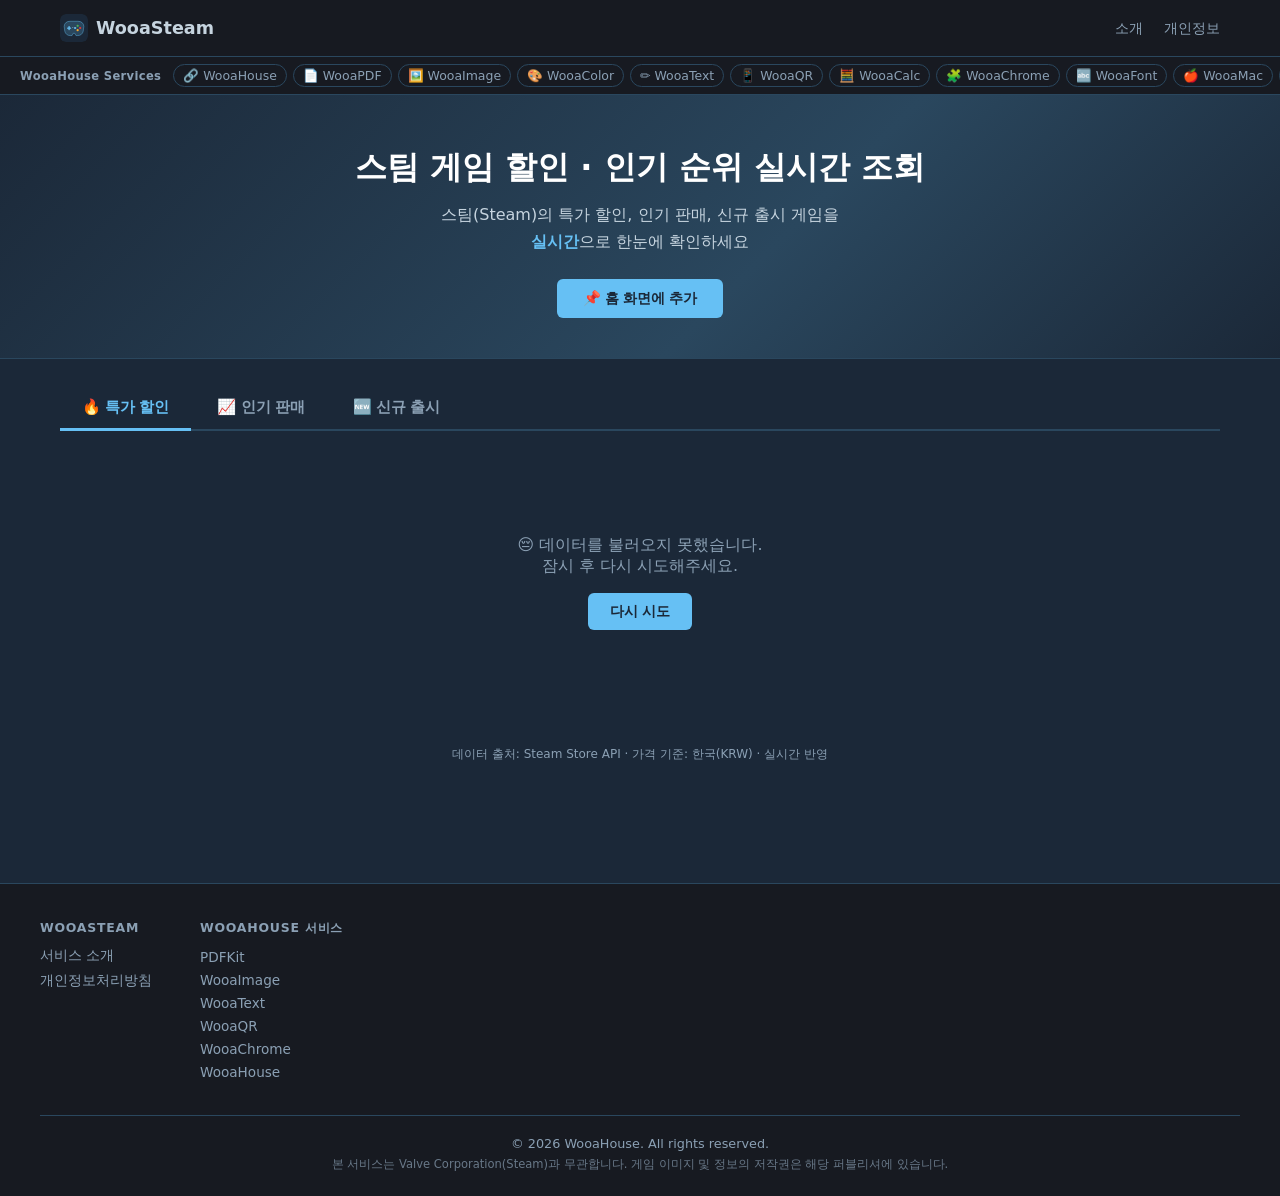
<file: index.html>
﻿<!DOCTYPE html>
<html lang="ko">
<head>
  <meta charset="UTF-8">
  <meta name="naver-site-verification" content="00c03d35b02fe3d4d43188e6bea0f3e00c8f4d1c" />
  <meta name="viewport" content="width=device-width, initial-scale=1.0">
  <title>WooaSteam - 스팀 할인 게임 · 인기 순위 실시간 조회</title>
  <meta name="description" content="스팀(Steam) 실시간 특가 할인 게임, 인기 판매 순위, 신규 출시 게임을 한눈에 확인하세요. 무료로 즐기는 스팀 게임 탐색기.">
  <meta name="keywords" content="스팀 할인, Steam 세일, 스팀 인기 게임, 스팀 신규 게임, 게임 할인 정보, Steam 특가, 스팀 순위">
  <meta name="robots" content="index, follow">
  <link rel="canonical" href="https://steamkit.wooahouse.com/">

  <meta property="og:title" content="WooaSteam - 스팀 할인 게임 실시간 조회">
  <meta property="og:description" content="스팀 실시간 특가 할인, 인기 순위를 한눈에 확인하세요.">
  <meta property="og:url" content="https://steamkit.wooahouse.com/">
  <meta property="og:type" content="website">
  <meta property="og:image" content="https://steamkit.wooahouse.com/icons/icon.svg">

  <link rel="manifest" href="manifest.json">
  <link rel="icon" href="icons/icon.svg" type="image/svg+xml">
  <meta name="theme-color" content="#1B2838">

  <script async src="https://pagead2.googlesyndication.com/pagead/js/adsbygoogle.js?client=ca-pub-6464921081676309" crossorigin="anonymous"></script>

  <script type="application/ld+json">
  {
    "@context": "https://schema.org",
    "@type": "WebSite",
    "name": "WooaSteam",
    "url": "https://steamkit.wooahouse.com",
    "description": "스팀 할인 게임 및 인기 순위 실시간 조회 서비스",
    "inLanguage": "ko-KR"
  }
  </script>

  <link rel="stylesheet" href="css/style.css">
</head>
<body>

<header>
  <div class="header-inner">
    <a href="/" class="logo">
      <img src="icons/icon.svg" alt="WooaSteam" width="28" height="28">
      <span>WooaSteam</span>
    </a>
    <nav>
      <a href="about.html">소개</a>
      <a href="privacy.html">개인정보</a>
    </nav>
  </div>
</header>

<div class="our-sites-bar">
  <span class="our-sites-label">WooaHouse Services</span>
  <div class="our-sites-links">
    <a href="https://wooahouse.com/" target="_blank" rel="noopener">🔗 WooaHouse</a>
    <a href="https://pdfkit.wooahouse.com/" target="_blank" rel="noopener">📄 WooaPDF</a>
    <a href="https://imagekit.wooahouse.com/" target="_blank" rel="noopener">🖼️ WooaImage</a>
    <a href="https://colorkit.wooahouse.com/" target="_blank" rel="noopener">🎨 WooaColor</a>
    <a href="https://textkit.wooahouse.com/" target="_blank" rel="noopener">✏️ WooaText</a>
    <a href="https://qrkit.wooahouse.com/" target="_blank" rel="noopener">📱 WooaQR</a>
    <a href="https://calckit.wooahouse.com/" target="_blank" rel="noopener">🧮 WooaCalc</a>
    <a href="https://chromekit.wooahouse.com/" target="_blank" rel="noopener">🧩 WooaChrome</a>
    <a href="https://fontkit.wooahouse.com/" target="_blank" rel="noopener">🔤 WooaFont</a>
    <a href="https://mactools.wooahouse.com/" target="_blank" rel="noopener">🍎 WooaMac</a>
    <a href="https://pctools.wooahouse.com/" target="_blank" rel="noopener">🖥️ WooaPC</a>
    <a href="https://vskit.wooahouse.com/" target="_blank" rel="noopener">💻 WooaVS</a>
  </div>
</div>

<section class="hero">
  <h1>스팀 게임 할인 · 인기 순위 실시간 조회</h1>
  <p>스팀(Steam)의 특가 할인, 인기 판매, 신규 출시 게임을<br><strong style="color:#66C0F4;">실시간</strong>으로 한눈에 확인하세요</p>
  <button id="heroInstallBtn" class="hero-install-btn">📌 홈 화면에 추가</button>
</section>

<main class="main-content">

  <div class="tab-nav">
    <button class="tab-btn active" data-tab="specials">🔥 특가 할인</button>
    <button class="tab-btn" data-tab="top_sellers">📈 인기 판매</button>
    <button class="tab-btn" data-tab="new_releases">🆕 신규 출시</button>
  </div>

  <div id="loadingState" class="loading-state">
    <div class="spinner"></div>
    <p>Steam 데이터를 불러오는 중...</p>
  </div>

  <div id="errorState" class="error-state">
    <p>😔 데이터를 불러오지 못했습니다.<br>잠시 후 다시 시도해주세요.</p>
    <button onclick="loadSteamData()">다시 시도</button>
  </div>

  <div id="gamesGrid" class="games-grid" style="display:none;"></div>

  <p class="data-source">데이터 출처: Steam Store API · 가격 기준: 한국(KRW) · 실시간 반영</p>

</main>

<footer>
  <div class="footer-inner">
    <div class="footer-links">
      <h4>WooaSteam</h4>
      <a href="about.html">서비스 소개</a>
      <a href="privacy.html">개인정보처리방침</a>
    </div>
    <div class="footer-links">
      <h4>WooaHouse 서비스</h4>
      <a href="https://pdfkit.wooahouse.com/" target="_blank" rel="noopener">PDFKit</a>
      <a href="https://imagekit.wooahouse.com/" target="_blank" rel="noopener">WooaImage</a>
      <a href="https://textkit.wooahouse.com/" target="_blank" rel="noopener">WooaText</a>
      <a href="https://qrkit.wooahouse.com/" target="_blank" rel="noopener">WooaQR</a>
      <a href="https://chromekit.wooahouse.com/" target="_blank" rel="noopener">WooaChrome</a>
      <a href="https://wooahouse.com/" target="_blank" rel="noopener">WooaHouse</a>
    </div>
  </div>
  <div class="footer-bottom">
    <p>© 2026 WooaHouse. All rights reserved.</p>
    <p class="footer-disclaimer">본 서비스는 Valve Corporation(Steam)과 무관합니다. 게임 이미지 및 정보의 저작권은 해당 퍼블리셔에 있습니다.</p>
  </div>
</footer>

<script src="js/steam.js"></script>
<script src="js/pwa-install.js"></script>
</body>
</html>
</file>
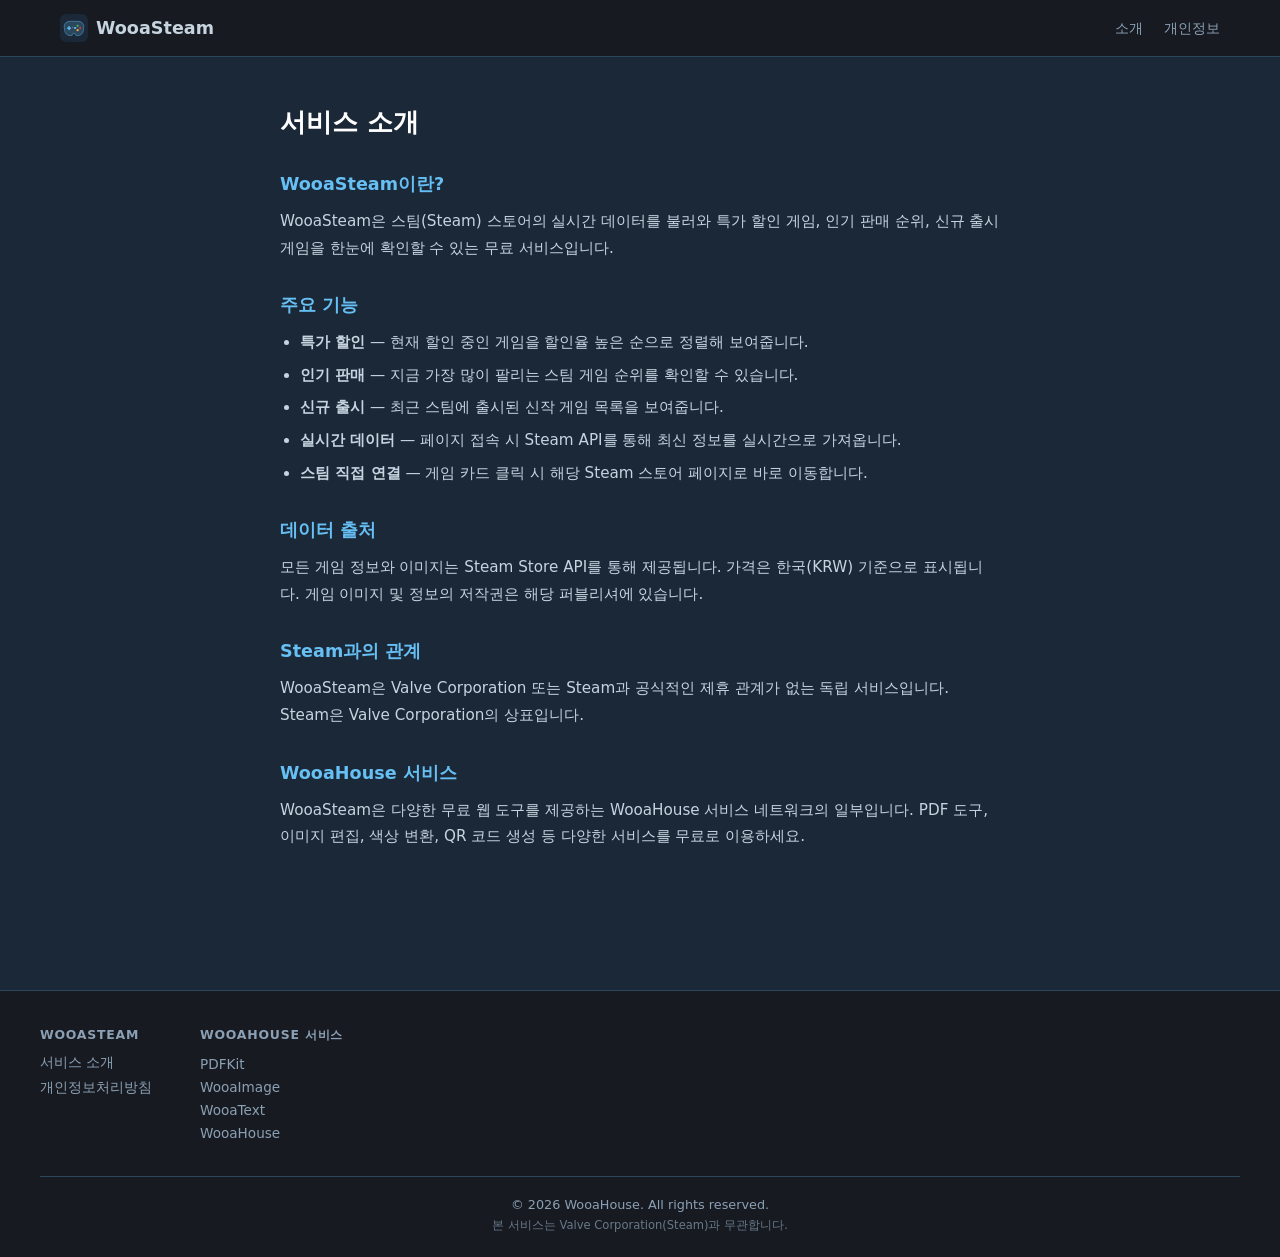
<file: about.html>
﻿<!DOCTYPE html>
<html lang="ko">
<head>
  <meta charset="UTF-8">
  <meta name="viewport" content="width=device-width, initial-scale=1.0">
  <title>서비스 소개 | WooaSteam</title>
  <meta name="description" content="WooaSteam 서비스 소개. 스팀 실시간 할인 게임, 인기 순위를 무료로 조회하는 서비스입니다.">
  <meta name="robots" content="index, follow">
  <link rel="icon" href="icons/icon.svg" type="image/svg+xml">
  <meta name="theme-color" content="#1B2838">
  <script async src="https://pagead2.googlesyndication.com/pagead/js/adsbygoogle.js?client=ca-pub-6464921081676309" crossorigin="anonymous"></script>
  <link rel="stylesheet" href="css/style.css">
</head>
<body>

<header>
  <div class="header-inner">
    <a href="/" class="logo">
      <img src="icons/icon.svg" alt="WooaSteam" width="28" height="28">
      <span>WooaSteam</span>
    </a>
    <nav>
      <a href="about.html">소개</a>
      <a href="privacy.html">개인정보</a>
    </nav>
  </div>
</header>

<main class="page-content">
  <h1>서비스 소개</h1>

  <h2>WooaSteam이란?</h2>
  <p>WooaSteam은 스팀(Steam) 스토어의 실시간 데이터를 불러와 특가 할인 게임, 인기 판매 순위, 신규 출시 게임을 한눈에 확인할 수 있는 무료 서비스입니다.</p>

  <h2>주요 기능</h2>
  <ul>
    <li><strong>특가 할인</strong> — 현재 할인 중인 게임을 할인율 높은 순으로 정렬해 보여줍니다.</li>
    <li><strong>인기 판매</strong> — 지금 가장 많이 팔리는 스팀 게임 순위를 확인할 수 있습니다.</li>
    <li><strong>신규 출시</strong> — 최근 스팀에 출시된 신작 게임 목록을 보여줍니다.</li>
    <li><strong>실시간 데이터</strong> — 페이지 접속 시 Steam API를 통해 최신 정보를 실시간으로 가져옵니다.</li>
    <li><strong>스팀 직접 연결</strong> — 게임 카드 클릭 시 해당 Steam 스토어 페이지로 바로 이동합니다.</li>
  </ul>

  <h2>데이터 출처</h2>
  <p>모든 게임 정보와 이미지는 Steam Store API를 통해 제공됩니다. 가격은 한국(KRW) 기준으로 표시됩니다. 게임 이미지 및 정보의 저작권은 해당 퍼블리셔에 있습니다.</p>

  <h2>Steam과의 관계</h2>
  <p>WooaSteam은 Valve Corporation 또는 Steam과 공식적인 제휴 관계가 없는 독립 서비스입니다. Steam은 Valve Corporation의 상표입니다.</p>

  <h2>WooaHouse 서비스</h2>
  <p>WooaSteam은 다양한 무료 웹 도구를 제공하는 WooaHouse 서비스 네트워크의 일부입니다. PDF 도구, 이미지 편집, 색상 변환, QR 코드 생성 등 다양한 서비스를 무료로 이용하세요.</p>
</main>

<footer>
  <div class="footer-inner">
    <div class="footer-links">
      <h4>WooaSteam</h4>
      <a href="about.html">서비스 소개</a>
      <a href="privacy.html">개인정보처리방침</a>
    </div>
    <div class="footer-links">
      <h4>WooaHouse 서비스</h4>
      <a href="https://pdfkit.wooahouse.com/" target="_blank" rel="noopener">PDFKit</a>
      <a href="https://imagekit.wooahouse.com/" target="_blank" rel="noopener">WooaImage</a>
      <a href="https://textkit.wooahouse.com/" target="_blank" rel="noopener">WooaText</a>
      <a href="https://wooahouse.com/" target="_blank" rel="noopener">WooaHouse</a>
    </div>
  </div>
  <div class="footer-bottom">
    <p>© 2026 WooaHouse. All rights reserved.</p>
    <p class="footer-disclaimer">본 서비스는 Valve Corporation(Steam)과 무관합니다.</p>
  </div>
</footer>

</body>
</html>
</file>
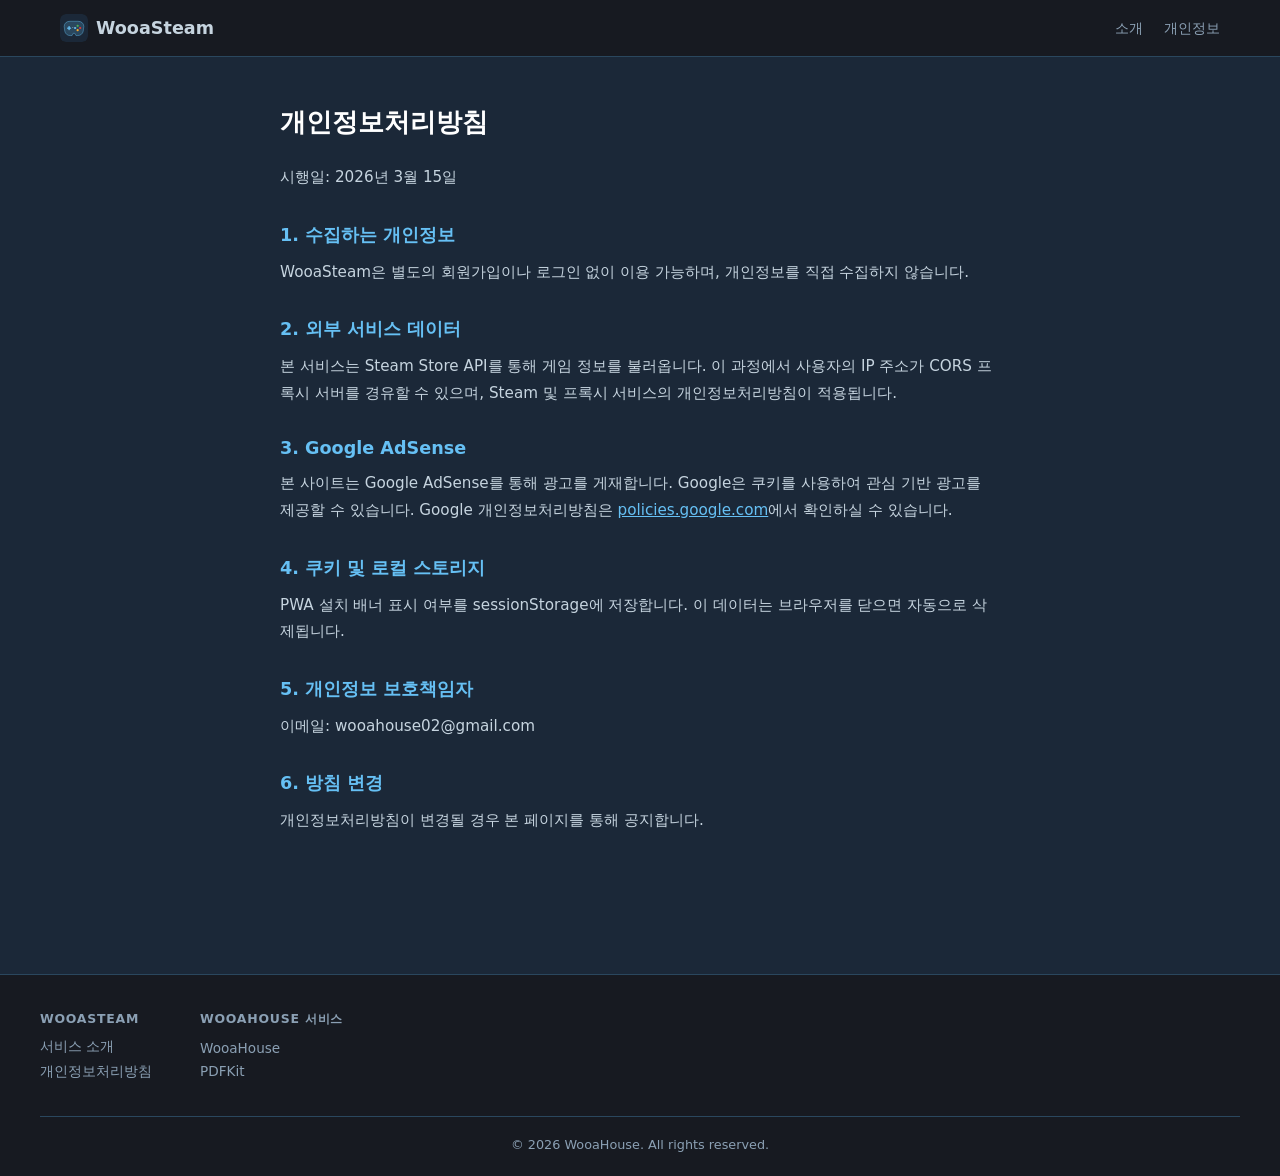
<file: privacy.html>
﻿<!DOCTYPE html>
<html lang="ko">
<head>
  <meta charset="UTF-8">
  <meta name="viewport" content="width=device-width, initial-scale=1.0">
  <title>개인정보처리방침 | WooaSteam</title>
  <meta name="description" content="WooaSteam 개인정보처리방침">
  <meta name="robots" content="noindex, follow">
  <link rel="icon" href="icons/icon.svg" type="image/svg+xml">
  <meta name="theme-color" content="#1B2838">
  <script async src="https://pagead2.googlesyndication.com/pagead/js/adsbygoogle.js?client=ca-pub-6464921081676309" crossorigin="anonymous"></script>
  <link rel="stylesheet" href="css/style.css">
</head>
<body>

<header>
  <div class="header-inner">
    <a href="/" class="logo">
      <img src="icons/icon.svg" alt="WooaSteam" width="28" height="28">
      <span>WooaSteam</span>
    </a>
    <nav>
      <a href="about.html">소개</a>
      <a href="privacy.html">개인정보</a>
    </nav>
  </div>
</header>

<main class="page-content">
  <h1>개인정보처리방침</h1>
  <p>시행일: 2026년 3월 15일</p>

  <h2>1. 수집하는 개인정보</h2>
  <p>WooaSteam은 별도의 회원가입이나 로그인 없이 이용 가능하며, 개인정보를 직접 수집하지 않습니다.</p>

  <h2>2. 외부 서비스 데이터</h2>
  <p>본 서비스는 Steam Store API를 통해 게임 정보를 불러옵니다. 이 과정에서 사용자의 IP 주소가 CORS 프록시 서버를 경유할 수 있으며, Steam 및 프록시 서비스의 개인정보처리방침이 적용됩니다.</p>

  <h2>3. Google AdSense</h2>
  <p>본 사이트는 Google AdSense를 통해 광고를 게재합니다. Google은 쿠키를 사용하여 관심 기반 광고를 제공할 수 있습니다. Google 개인정보처리방침은 <a href="https://policies.google.com/privacy" target="_blank" rel="noopener" style="color:var(--accent)">policies.google.com</a>에서 확인하실 수 있습니다.</p>

  <h2>4. 쿠키 및 로컬 스토리지</h2>
  <p>PWA 설치 배너 표시 여부를 sessionStorage에 저장합니다. 이 데이터는 브라우저를 닫으면 자동으로 삭제됩니다.</p>

  <h2>5. 개인정보 보호책임자</h2>
  <p>이메일: wooahouse02@gmail.com</p>

  <h2>6. 방침 변경</h2>
  <p>개인정보처리방침이 변경될 경우 본 페이지를 통해 공지합니다.</p>
</main>

<footer>
  <div class="footer-inner">
    <div class="footer-links">
      <h4>WooaSteam</h4>
      <a href="about.html">서비스 소개</a>
      <a href="privacy.html">개인정보처리방침</a>
    </div>
    <div class="footer-links">
      <h4>WooaHouse 서비스</h4>
      <a href="https://wooahouse.com/" target="_blank" rel="noopener">WooaHouse</a>
      <a href="https://pdfkit.wooahouse.com/" target="_blank" rel="noopener">PDFKit</a>
    </div>
  </div>
  <div class="footer-bottom">
    <p>© 2026 WooaHouse. All rights reserved.</p>
  </div>
</footer>

</body>
</html>
</file>
<file: css/style.css>
:root {
  --bg: #1B2838;
  --bg-card: #16202D;
  --bg-secondary: #2A475E;
  --bg-header: #171A21;
  --accent: #66C0F4;
  --accent-hover: #4DA6E0;
  --green: #4CAF50;
  --text: #C6D4DF;
  --text-muted: #8BA0B4;
  --border: #2A475E;
  --radius: 8px;
}

* { box-sizing: border-box; margin: 0; padding: 0; }

body {
  background: var(--bg);
  color: var(--text);
  font-family: 'Segoe UI', system-ui, sans-serif;
  min-height: 100vh;
}

a { color: inherit; }

/* ── Header ── */
header {
  background: var(--bg-header);
  border-bottom: 1px solid var(--border);
  position: sticky;
  top: 0;
  z-index: 100;
}
.header-inner {
  max-width: 1200px;
  margin: 0 auto;
  padding: 0 20px;
  height: 56px;
  display: flex;
  align-items: center;
  justify-content: space-between;
}
.logo {
  display: flex;
  align-items: center;
  gap: 8px;
  text-decoration: none;
  color: var(--text);
  font-weight: 700;
  font-size: 1.1rem;
}
.logo img { border-radius: 6px; }
nav a {
  color: var(--text-muted);
  text-decoration: none;
  font-size: 0.85rem;
  margin-left: 16px;
  transition: color 0.15s;
}
nav a:hover { color: var(--text); }

/* ── Our Sites Bar ── */
.our-sites-bar {
  background: var(--bg-header);
  border-bottom: 1px solid var(--border);
  padding: 7px 20px;
  display: flex;
  align-items: center;
  gap: 12px;
  overflow-x: auto;
  scrollbar-width: none;
}
.our-sites-bar::-webkit-scrollbar { display: none; }
.our-sites-label {
  font-size: 0.72rem;
  color: var(--text-muted);
  flex-shrink: 0;
  font-weight: 600;
  letter-spacing: 0.03em;
}
.our-sites-links {
  display: flex;
  gap: 6px;
  flex-shrink: 0;
}
.our-sites-links a {
  font-size: 0.78rem;
  color: var(--text-muted);
  text-decoration: none;
  padding: 3px 9px;
  border-radius: 12px;
  border: 1px solid var(--border);
  white-space: nowrap;
  transition: color 0.15s, border-color 0.15s;
}
.our-sites-links a:hover {
  color: var(--accent);
  border-color: var(--accent);
}

/* ── Hero ── */
.hero {
  background: linear-gradient(135deg, #1B2838 0%, #2A475E 60%, #1B2838 100%);
  padding: 52px 20px 40px;
  text-align: center;
  border-bottom: 1px solid var(--border);
}
.hero h1 {
  font-size: 2rem;
  font-weight: 800;
  color: #fff;
  margin-bottom: 12px;
  line-height: 1.3;
}
.hero p {
  font-size: 1rem;
  color: var(--text);
  line-height: 1.7;
  margin-bottom: 24px;
}
.hero-install-btn {
  background: var(--accent);
  color: #1B2838;
  border: none;
  padding: 10px 26px;
  border-radius: 6px;
  font-size: 0.9rem;
  font-weight: 700;
  cursor: pointer;
  transition: background 0.15s;
}
.hero-install-btn:hover { background: var(--accent-hover); }

/* ── Main ── */
.main-content {
  max-width: 1200px;
  margin: 0 auto;
  padding: 28px 20px 60px;
}

/* ── Tabs ── */
.tab-nav {
  display: flex;
  gap: 4px;
  margin-bottom: 24px;
  border-bottom: 2px solid var(--border);
}
.tab-btn {
  background: none;
  border: none;
  border-bottom: 3px solid transparent;
  margin-bottom: -2px;
  color: var(--text-muted);
  font-size: 0.95rem;
  font-weight: 600;
  padding: 10px 22px;
  cursor: pointer;
  transition: color 0.15s;
  white-space: nowrap;
}
.tab-btn:hover { color: var(--text); }
.tab-btn.active {
  color: var(--accent);
  border-bottom-color: var(--accent);
}

/* ── Games Grid ── */
.games-grid {
  display: grid;
  grid-template-columns: repeat(auto-fill, minmax(220px, 1fr));
  gap: 16px;
}

/* ── Game Card ── */
.game-card {
  background: var(--bg-card);
  border: 1px solid var(--border);
  border-radius: var(--radius);
  overflow: hidden;
  text-decoration: none;
  color: var(--text);
  display: flex;
  flex-direction: column;
  transition: transform 0.15s, border-color 0.15s, box-shadow 0.15s;
}
.game-card:hover {
  transform: translateY(-4px);
  border-color: var(--accent);
  box-shadow: 0 8px 24px rgba(0,0,0,0.4);
}
.card-image {
  position: relative;
  overflow: hidden;
}
.card-image img {
  width: 100%;
  aspect-ratio: 460 / 215;
  object-fit: cover;
  display: block;
  background: var(--bg-secondary);
}
.discount-badge {
  position: absolute;
  top: 8px;
  left: 8px;
  background: var(--green);
  color: #fff;
  font-size: 0.82rem;
  font-weight: 800;
  padding: 3px 8px;
  border-radius: 4px;
}
.free-badge {
  position: absolute;
  top: 8px;
  left: 8px;
  background: var(--accent);
  color: #1B2838;
  font-size: 0.82rem;
  font-weight: 800;
  padding: 3px 8px;
  border-radius: 4px;
}
.card-info {
  padding: 12px;
  flex: 1;
  display: flex;
  flex-direction: column;
  gap: 8px;
}
.game-name {
  font-size: 0.88rem;
  font-weight: 600;
  color: #fff;
  line-height: 1.35;
  overflow: hidden;
  display: -webkit-box;
  -webkit-line-clamp: 2;
  -webkit-box-orient: vertical;
}
.price-wrap {
  display: flex;
  align-items: center;
  gap: 8px;
  flex-wrap: wrap;
  margin-top: auto;
}
.original-price {
  font-size: 0.78rem;
  color: var(--text-muted);
  text-decoration: line-through;
}
.final-price {
  font-size: 0.95rem;
  font-weight: 700;
  color: var(--green);
}
.final-price.is-free { color: var(--accent); }
.platform-icons {
  font-size: 0.72rem;
  color: var(--text-muted);
}

/* ── Loading ── */
.loading-state {
  display: flex;
  flex-direction: column;
  align-items: center;
  gap: 16px;
  padding: 80px 20px;
  color: var(--text-muted);
}
.spinner {
  width: 40px;
  height: 40px;
  border: 3px solid var(--border);
  border-top-color: var(--accent);
  border-radius: 50%;
  animation: spin 0.8s linear infinite;
}
@keyframes spin { to { transform: rotate(360deg); } }

/* ── Error ── */
.error-state {
  display: none;
  flex-direction: column;
  align-items: center;
  gap: 16px;
  padding: 80px 20px;
  color: var(--text-muted);
  text-align: center;
}
.error-state button {
  background: var(--accent);
  color: #1B2838;
  border: none;
  padding: 9px 22px;
  border-radius: 6px;
  cursor: pointer;
  font-weight: 700;
  font-size: 0.9rem;
}

/* ── Data Source Note ── */
.data-source {
  font-size: 0.75rem;
  color: var(--text-muted);
  text-align: center;
  margin-top: 36px;
}

/* ── No Data ── */
.no-data {
  color: var(--text-muted);
  text-align: center;
  padding: 60px 20px;
  grid-column: 1 / -1;
}

/* ── Footer ── */
footer {
  background: var(--bg-header);
  border-top: 1px solid var(--border);
  padding: 36px 20px 24px;
  margin-top: 60px;
}
.footer-inner {
  max-width: 1200px;
  margin: 0 auto;
  display: flex;
  gap: 48px;
  flex-wrap: wrap;
  margin-bottom: 28px;
}
.footer-links h4 {
  font-size: 0.78rem;
  color: var(--text-muted);
  text-transform: uppercase;
  letter-spacing: 0.06em;
  margin-bottom: 12px;
}
.footer-links a {
  display: block;
  font-size: 0.85rem;
  color: var(--text-muted);
  text-decoration: none;
  margin-bottom: 7px;
  transition: color 0.15s;
}
.footer-links a:hover { color: var(--accent); }
.footer-bottom {
  max-width: 1200px;
  margin: 0 auto;
  padding-top: 20px;
  border-top: 1px solid var(--border);
  text-align: center;
  font-size: 0.8rem;
  color: var(--text-muted);
}
.footer-disclaimer {
  font-size: 0.72rem;
  color: var(--text-muted);
  margin-top: 6px;
  opacity: 0.7;
}

/* ── PWA Banner ── */
.pwa-banner {
  position: fixed;
  bottom: -100px;
  left: 0;
  right: 0;
  background: var(--bg-secondary);
  border-top: 2px solid var(--accent);
  padding: 14px 20px;
  z-index: 1000;
  transition: bottom 0.35s cubic-bezier(.22,.68,0,1.2);
}
.pwa-banner.show { bottom: 0; }
.pwa-banner-content {
  max-width: 600px;
  margin: 0 auto;
  display: flex;
  align-items: center;
  gap: 12px;
}
.pwa-banner-content > div {
  flex: 1;
  display: flex;
  flex-direction: column;
  gap: 2px;
}
.pwa-banner-content strong { color: #fff; font-size: 0.9rem; }
.pwa-banner-content span { font-size: 0.78rem; color: var(--text-muted); }
.pwa-install-btn {
  background: var(--accent);
  color: #1B2838;
  border: none;
  padding: 8px 18px;
  border-radius: 6px;
  cursor: pointer;
  font-weight: 700;
  font-size: 0.85rem;
  white-space: nowrap;
}
.pwa-close-btn {
  background: none;
  border: none;
  color: var(--text-muted);
  cursor: pointer;
  font-size: 1.2rem;
  padding: 4px;
  line-height: 1;
}

/* ── About / Privacy pages ── */
.page-content {
  max-width: 760px;
  margin: 0 auto;
  padding: 48px 20px 80px;
}
.page-content h1 {
  font-size: 1.6rem;
  font-weight: 800;
  color: #fff;
  margin-bottom: 24px;
}
.page-content h2 {
  font-size: 1.1rem;
  font-weight: 700;
  color: var(--accent);
  margin: 32px 0 12px;
}
.page-content p, .page-content li {
  font-size: 0.95rem;
  color: var(--text);
  line-height: 1.75;
}
.page-content ul { padding-left: 20px; }
.page-content li { margin-bottom: 6px; }

/* ── Responsive ── */
@media (max-width: 768px) {
  .hero h1 { font-size: 1.45rem; }
  .games-grid { grid-template-columns: repeat(auto-fill, minmax(160px, 1fr)); gap: 12px; }
  .tab-btn { font-size: 0.85rem; padding: 9px 14px; }
  .footer-inner { gap: 28px; }
}
@media (max-width: 480px) {
  .games-grid { grid-template-columns: 1fr 1fr; }
  .tab-btn { padding: 8px 10px; font-size: 0.8rem; }
  .hero h1 { font-size: 1.25rem; }
}
</file>
